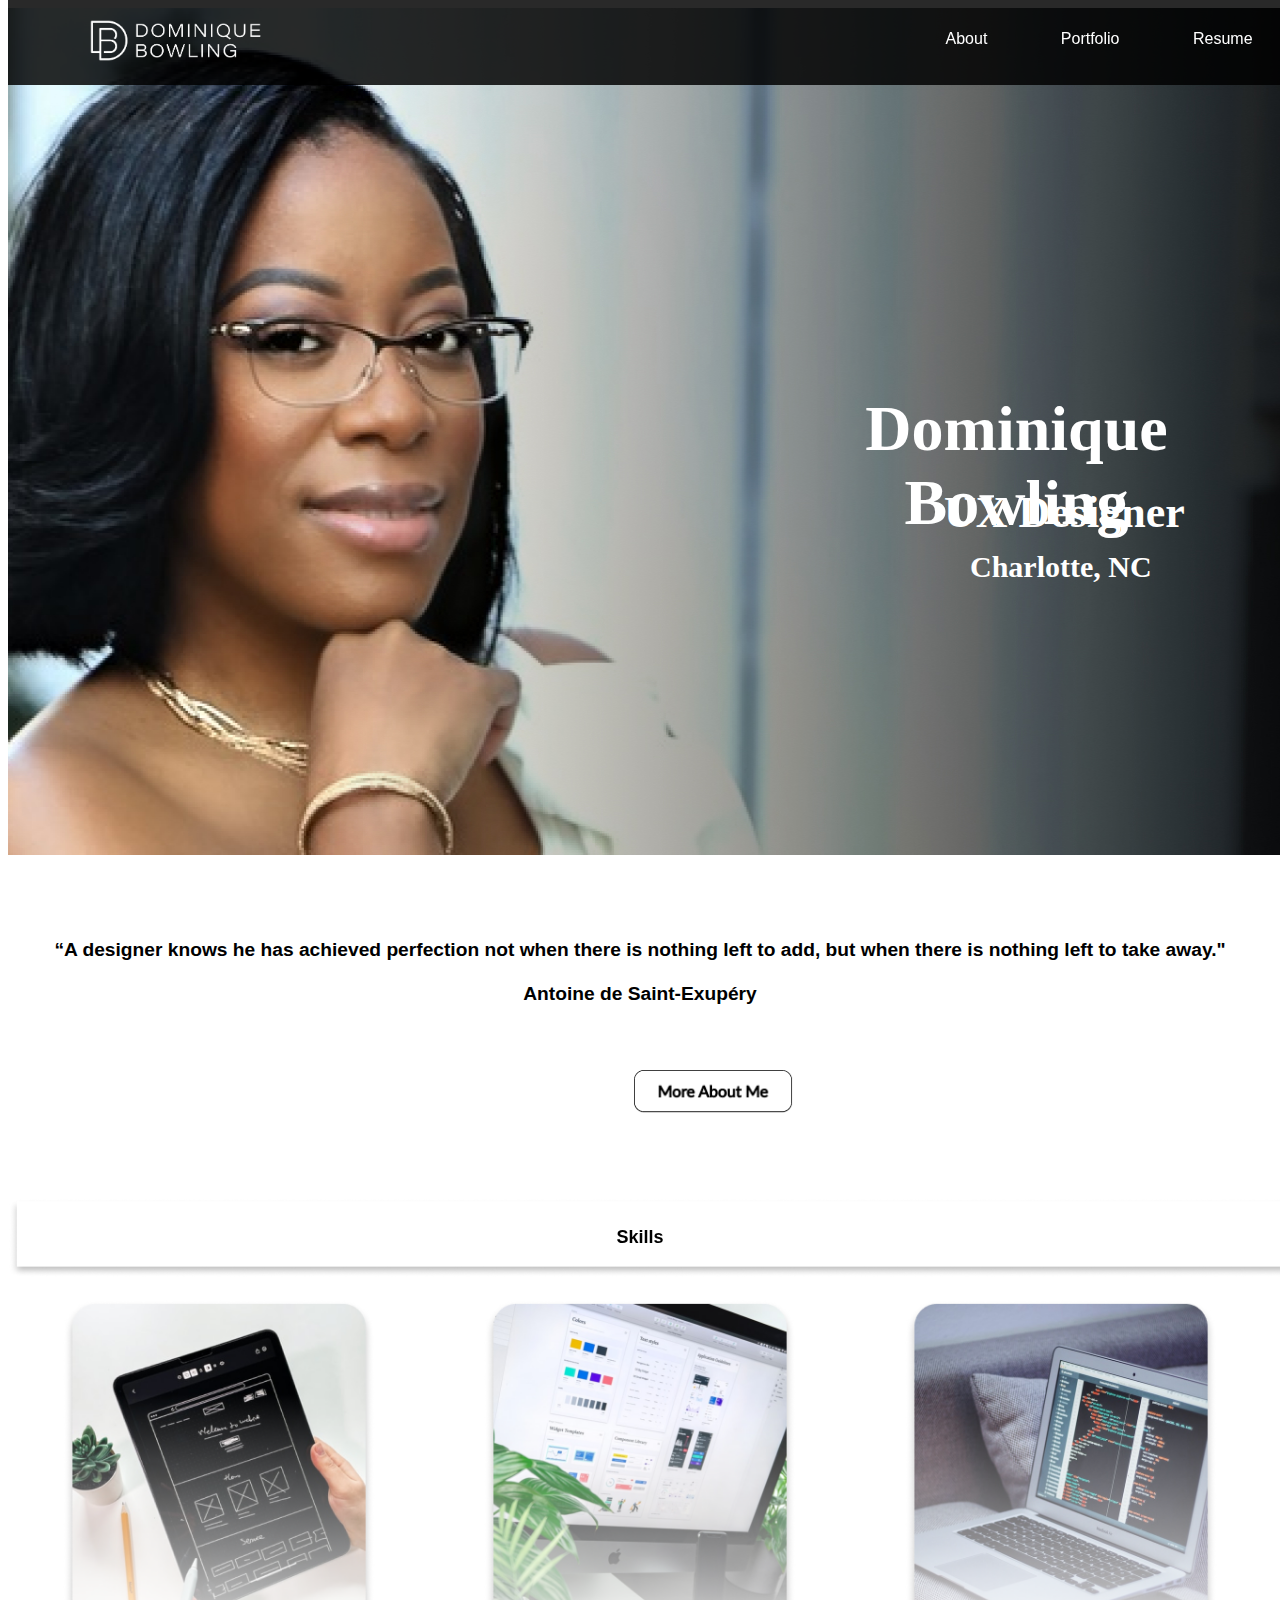
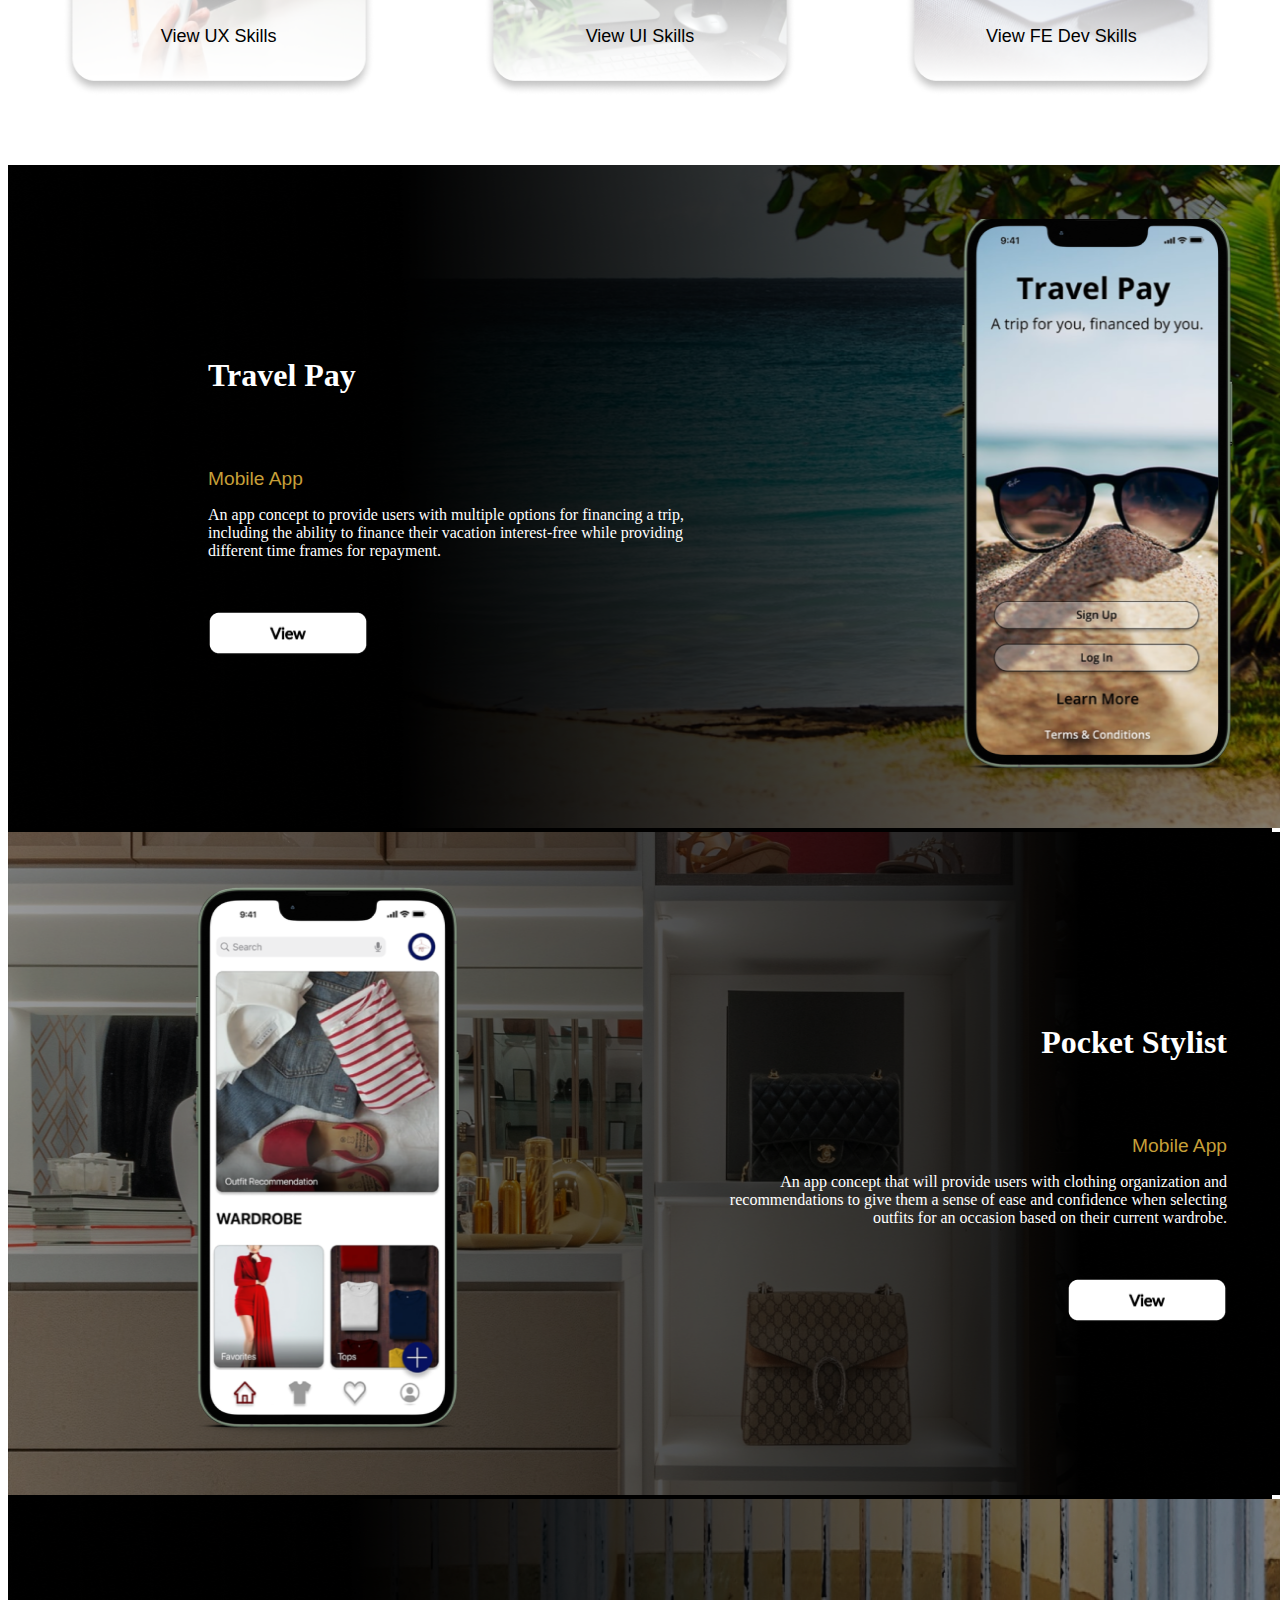
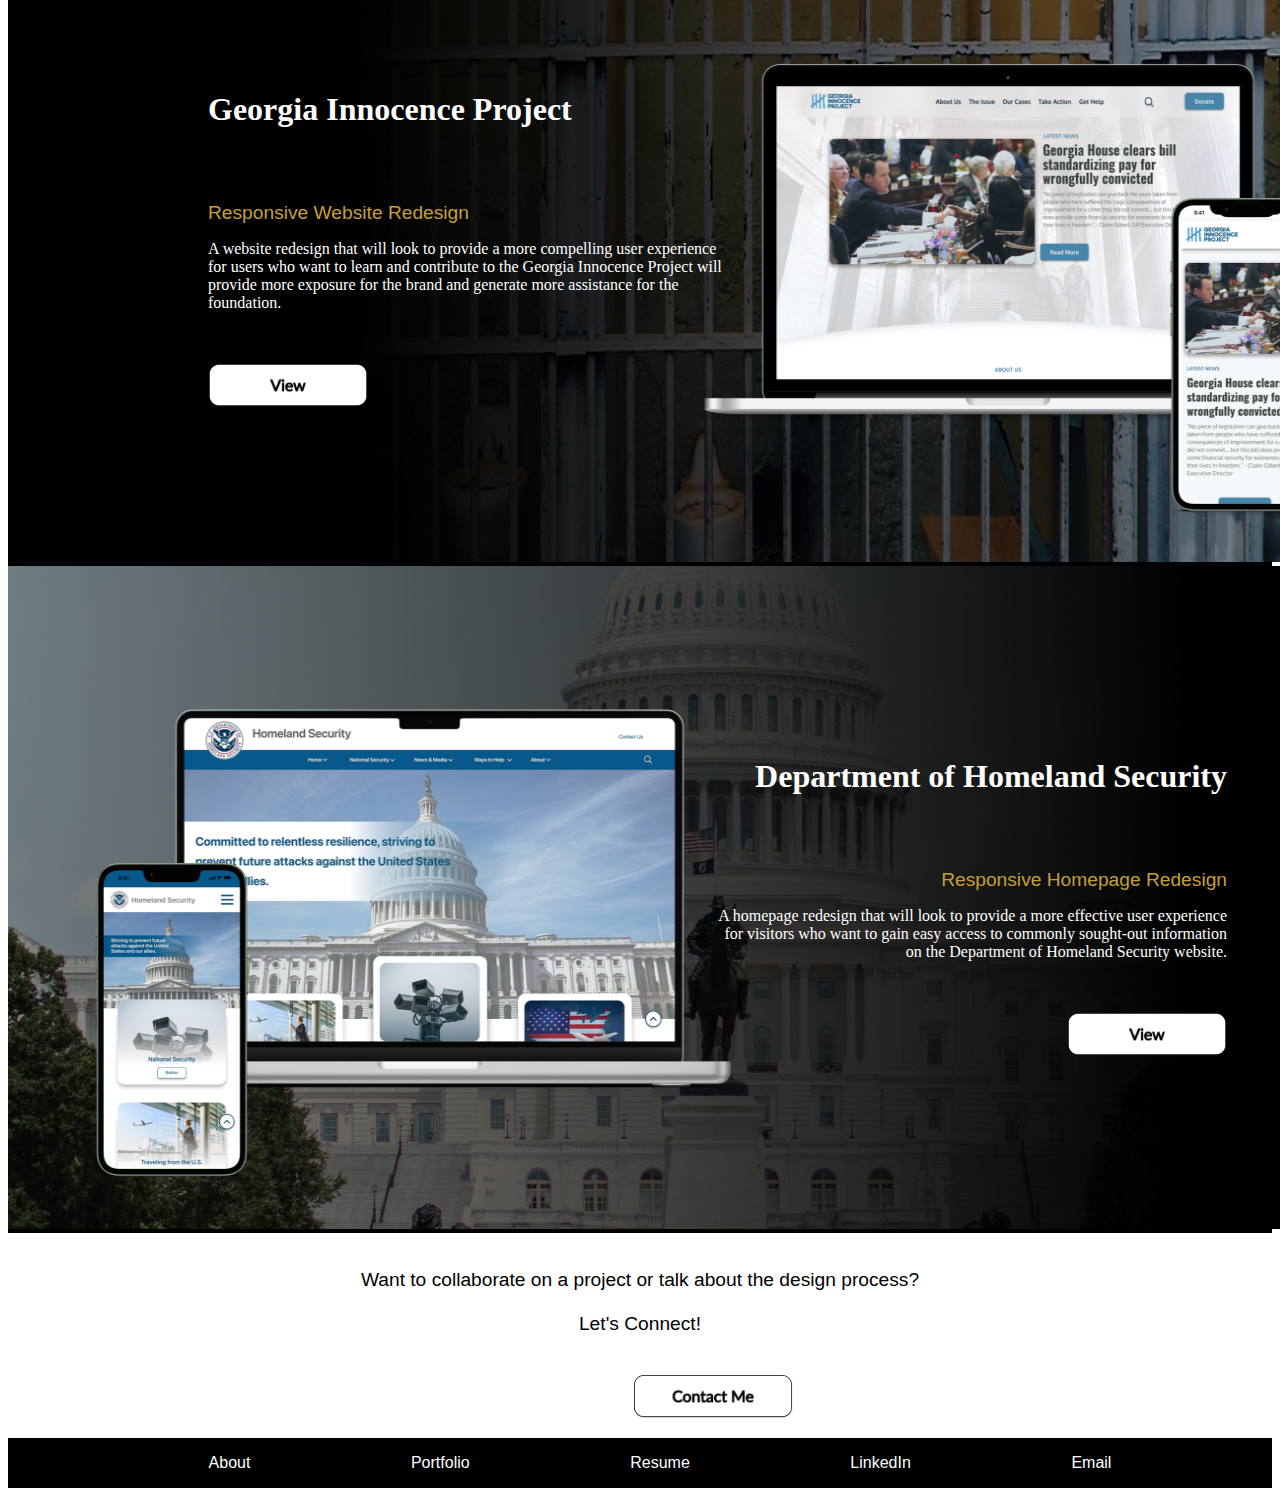
<file: index.html>
<!DOCTYPE html>
<html>
    <head>
        <title>IamDBowling.html</title>
        <link rel="stylesheet" type="text/css" href="style.css">
    </head>
    <body> 
        <nav> <!-- Header is coded below-->
            <div class="logo1">
                 <img src="Images/Dominique2-04.png" alt="D. Bowling Main Logo White" width="183" height="53"/>
            </div>
            <div class="header-text">
                <p1>About</p1>
                <p1>Portfolio</p1>
                <p1>Resume</p1>
                <p1>Contact</p1>
            </div>
        </nav>
        <section class="Hero-Img"> <!-- Hero Section is coded below-->
            <img src="Images/Hero-Img.jpg" alt="Hero Image" width="1420" height="847"/>
            <h1>Dominique Bowling</h1>
            <h2>UX Designer</h2>
            <br>
            <h3>Charlotte, NC</h3>
            <br>
            <br>
            <h4>“A designer knows he has achieved perfection not when there is nothing left to add, but when there is nothing left to take away."<br /><br />Antoine de Saint-Exupéry</h4>
              <img class="button" src="Images/button.png" width="160" height="43"/>
        </section>
        <section class="skills"> <!-- Skills Section is coded below-->
            <h5>Skills</h5>
            <img class="skillsback" src="Images 2/Skills background.png" alt="skills background" width="1420" height="80"/>
            <br>
            <br>
            <div class="skillsinfo">
                <div class="uxskills">
                    <img class="uxskillsimg" src="Images 2/UX Skills.png" alt="UX Skills" width="312" height="396"/>
                    <p style="margin-top: -75px;">View UX Skills</p>
                </div>
                <div class="uiskills">
                    <img class="uiskillsimg" src="Images 2/UI Skills.png" alt="UI Skills" width="312" height="396"/>
                    <p style="margin-top: -75px;">View UI Skills</p>
                </div>
                <div class="feskills">
                    <img class="feskillsimg" src="Images 2/FE Skills.png" alt="FE Skills" width="312" height="396"/>
                    <p style="margin-top: -75px;">View FE Dev Skills</p>
                </div>
            </div>
        </section>
        <section class="work"> <!-- Work Section is coded below-->
            <div class="TPInfo">
                <img class="button1" src="Images 2/Travel Pay.png" alt="Travel Pay" width="1420" height="663"/>
                <div class="Info1">
                    <h6>Travel Pay</h6>
                    <h7>Mobile App</h7>
                    <p style="color: white;" style="font-size: large;">An app concept to provide users with multiple options for financing a trip, including the ability to finance their vacation interest-free while providing different time frames for repayment. </p>
                    <br>
                    <br>
                    <img class="button2" src="Images 2/view button.png" width="160" height="43"/>  
                </div>
            </div>
            <div class="PSInfo">
                <img src="Images 2/Pocket Stylist.png" alt="Pocket Stylist" width="1420" height="663"/>
                <div class="Info2">
                     <h6>Pocket Stylist</h6>
                     <h7>Mobile App</h7>
                     <p style="color: white;" style="font-size: large;">An app concept that will provide users with clothing organization and recommendations to give them a sense of ease and confidence when selecting outfits for an occasion based on their current wardrobe. </p>
                     <br>
                     <br>
                     <img class="button3" src="Images 2/view button.png" width="160" height="43"/>
                </div>
            </div>
            <div class="GIPInfo">
                <img src="Images 2/GIP.png" alt="Georgia Innocence Proj" width="1420" height="663"/>
                <div class="Info3">
                    <h6>Georgia Innocence Project</h6>
                    <h7>Responsive Website Redesign</h7>
                    <p style="color: white;" style="font-size: large;">A website redesign that will look to provide a more compelling user experience for users who want to learn and contribute to the Georgia Innocence Project will provide more exposure for the brand and generate more assistance for the foundation. </p>
                    <br>
                    <br>
                    <img class="button4" src="Images 2/view button.png" width="160" height="43"/>
                </div>
            </div>
            <div class="DHSInfo">
                <img src="Images 2/DHS.png" alt="Department of Homeland Security" width="1420" height="663"/>
                <div class="Info4">
                    <h6>Department of Homeland Security</h6>
                    <h7>Responsive Homepage Redesign</h7>
                    <p style="color: white;" style="font-size: large;">A homepage redesign that will look to provide a more effective user experience for visitors who want to gain easy access to commonly sought-out information on the Department of Homeland Security website. </p>
                    <br>
                    <br>
                    <img class="button5" src="Images 2/view button.png" width="160" height="43"/>
                </div>
            </div>
        </section>
        <br>
        <br>
        <div class="Contact"> <!-- Contact Section is coded below-->
            <h8>Want to collaborate on a project or talk about the design process?<br /><br />Let's Connect!</h8>
            <img class="button" src="Images 2/contact me.png" width="160" height="43"/>
        </div>
        <footer> <!-- Footer is coded below-->
            <ul class="inline-block">
                <p>About</p>
                <p>Portfolio</p>
                <p>Resume</p>
                <p>LinkedIn</p>
                <p>Email</p>
            </ul>
        </footer>
    </body>
</html>
</file>
<file: style.css>
nav{
    background-color: rgba(0, 0, 0, 0.838);
    align-items: flex-end;
    display: flex;
    min-width: 1420px;
    position: fixed;
    top: 0;
    z-index: 3;
}
.header-text{
    color: white;
    font-family: 'Lucida Sans', 'Lucida Sans Regular', 'Lucida Grande', 'Lucida Sans Unicode', Geneva, Verdana, sans-serif;
    align-self: center;
    display: flex;
    justify-content: space-around;
    padding: 10px;
    height: 24px;
    margin-bottom: 0.5px;
    margin-left: 555px;
    width: 541px;
}
.logo1{
    width: 23%;
    padding: 1%;
    text-align: center;
}
h1{
    color: white;
    font-family: Cambria, Cochin, Georgia, Times, 'Times New Roman', serif;
    font-size: 64px;
    left: 753px;
    position: absolute;
    text-align: center;
    top: 349px;
    z-index: 1;
}
h2{
    color: white;
    font-family: Cambria, Cochin, Georgia, Times, 'Times New Roman', serif;
    font-size: 44px;
    left: 944px;
    position: absolute;
    text-align: center;
    top: 450px;
    z-index: 1;
}
h3{
    color: white;
    font-family: Cambria, Cochin, Georgia, Times, 'Times New Roman', serif;
    font-size: 30px;
    left: 970px;
    position: absolute;
    text-align: center;
    top: 520px;
    z-index: 1;   
}
.button {
    height: 43px;
    margin-left: 625px;
    margin-top: 40px;
    width: 160px;
    z-index: 1;
  }
h4 {
    font-family: 'Lucida Sans', 'Lucida Sans Regular', 'Lucida Grande', 'Lucida Sans Unicode', Geneva, Verdana, sans-serif;
    font-size: larger;
    display: flex;
    text-align: center;
    justify-content: center;
  }
h5 {
    font-family: 'Lucida Sans', 'Lucida Sans Regular', 'Lucida Grande', 'Lucida Sans Unicode', Geneva, Verdana, sans-serif;
    font-size: large;
    text-align: center;
    display: flex;
    justify-content: center;
    position: relative;
    top: 80px;
    z-index: 3;
}
.skillsinfo {
    font-family: 'Lucida Sans', 'Lucida Sans Regular', 'Lucida Grande', 'Lucida Sans Unicode', Geneva, Verdana, sans-serif;
    font-size: large;
    display: flex;
    text-align: center;
    justify-content: center;
    justify-content: space-around;
}
.work {
    background-color: black;
    margin-top: 100px;
}
h6 {
    font-family: Cambria, Cochin, Georgia, Times, 'Times New Roman', serif;
    color: white;
    font-size: xx-large;
}
h7 {
    font-family: 'Lucida Sans', 'Lucida Sans Regular', 'Lucida Grande', 'Lucida Sans Unicode', Geneva, Verdana, sans-serif;
    color: #C69F38;
    font-size: larger;
}
.Info1 {
    position: absolute;
    width: 519px;
    height: 300px;
    margin-top: -550px;
    margin-left: 200px;
}
.Info2 {
    position: absolute;
    text-align: right;
    width: 519px;
    height: 300px;
    margin-top: -550px;
    margin-left: 700px;
}
.Info3 {
    position: absolute;
    width: 519px;
    height: 300px;
    margin-top: -550px;
    margin-left: 200px;
}
.Info4 {
    position: absolute;
    text-align: right;
    width: 519px;
    height: 300px;
    margin-top: -550px;
    margin-left: 700px;
}
h8 {
    font-family: 'Lucida Sans', 'Lucida Sans Regular', 'Lucida Grande', 'Lucida Sans Unicode', Geneva, Verdana, sans-serif;
    font-size: larger;
    display: flex;
    text-align: center;
    justify-content: center;
}
footer{
    background-color: black;
    align-items: center;
}
.inline-block{
    color: white;
    font-family: 'Lucida Sans', 'Lucida Sans Regular', 'Lucida Grande', 'Lucida Sans Unicode', Geneva, Verdana, sans-serif;
    align-self: center;
    display: flex;
    justify-content: center;
    justify-content: space-evenly;
}
</file>
